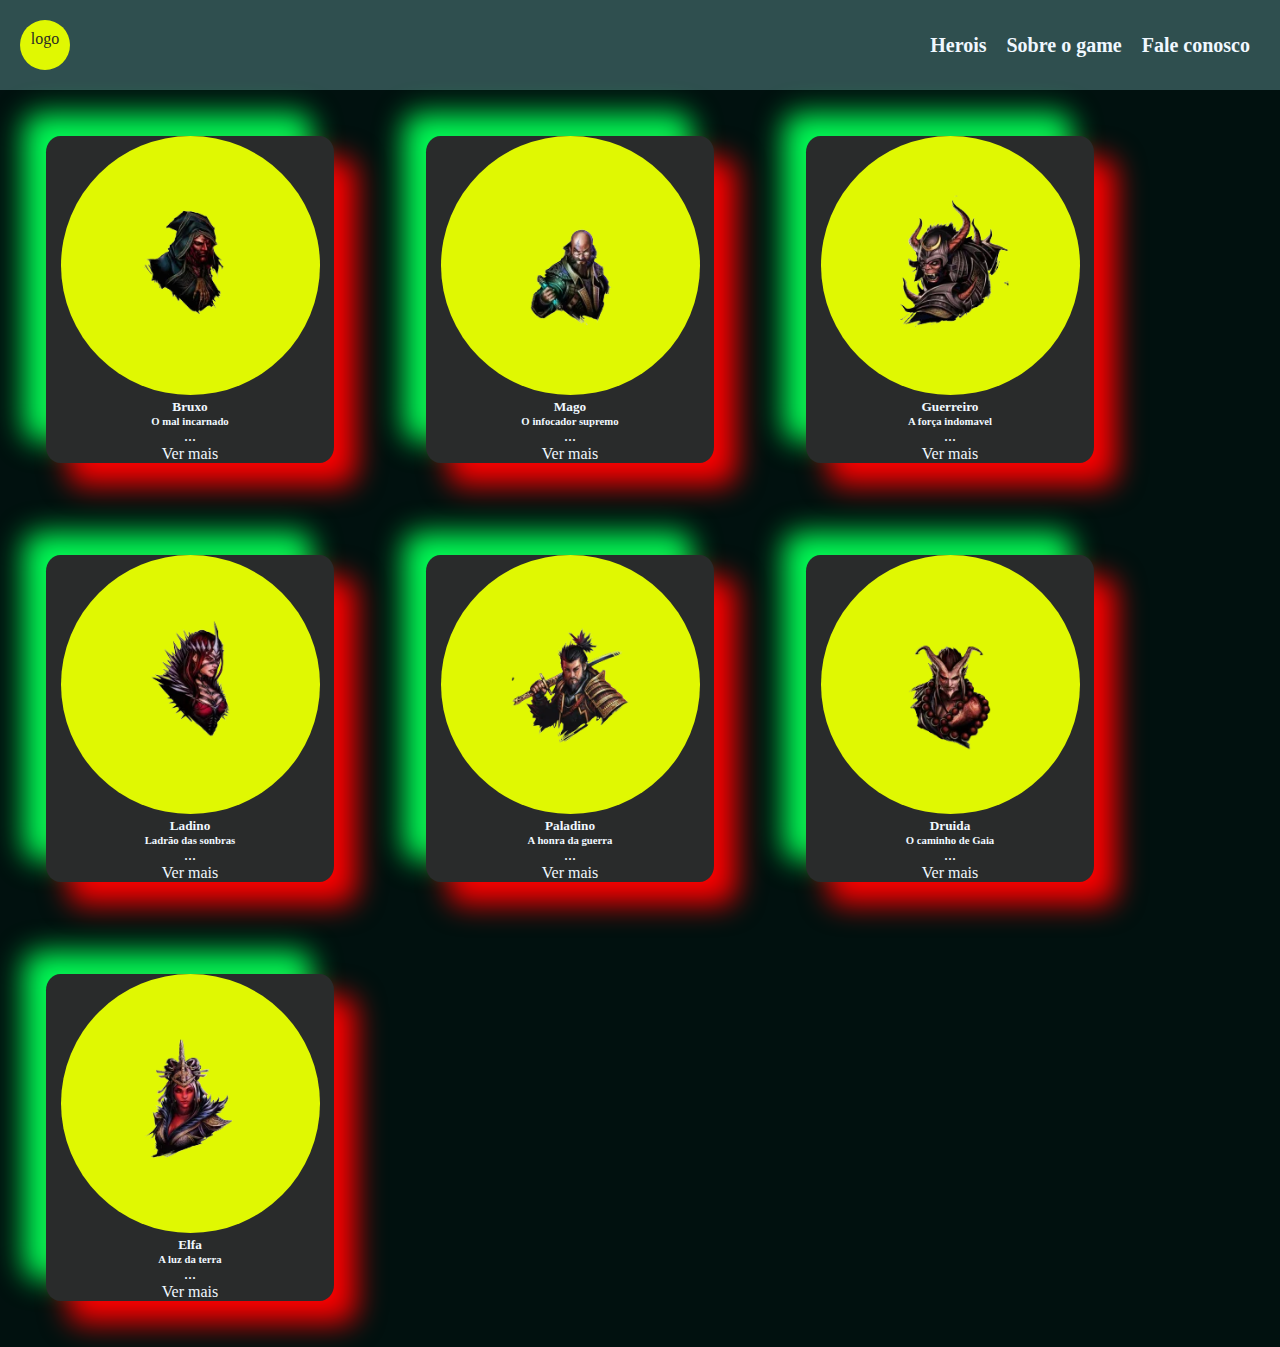
<file: index.html>
<!DOCTYPE html>
<html lang="en">

<head>
    <meta charset="UTF-8">
    <link rel="shortcut icon" href="#" type="image/x-icon">
    <meta http-equiv="X-UA-Compatible" content="IE=edge">
    <meta name="viewport" content="width=device-width, initial-scale=1.0">
    <link rel="stylesheet" href="/css/style.css">
    <script src="/js/main.js"></script>
    <title>Game Rpg</title>
</head>

<body>
<header class="header">

    <a class="logo" href="/">logo</a>

    <nav class="nav">
        <ul class="menu">
            <li><a href="/pages/herois.html">Herois</a></li>
            <li><a href="/pages/about.html">Sobre o game</a></li>
            <li><a href="/pages/contact.html">Fale conosco</a></li>
        </ul>
    </nav>
</header>
    <div class="container">
        <div class="personagens">
            <div class="card" style="width:18rem;">
                <img src="/imagens/bruxo.png" class="card-img-top" alt="...">
                <div class="card-body">
                    <h5 class="card-title">Bruxo</h5>
                    <h6 class="card-subtitle mb-2 text-muted ">O mal incarnado</h6>
                    <p class="card-text">...</p>
                    <a href="#" class="card-link">Ver mais</a>
                </div>
            </div>

            <div class="card" style="width:18rem;">
                <img src="/imagens/mago.png" class="card-img-top" alt="...">
                <div class="card-body">
                    <h5 class="card-title">Mago</h5>
                    <h6 class="card-subtitle mb-2 text-muted ">O infocador supremo</h6>
                    <p class="card-text">...</p>
                    <a href="#" class="card-link">Ver mais</a>
                </div>
            </div>

            <div class="card" style="width:18rem;">
                <img src="/imagens/guerreiro.png" class="card-img-top" alt="...">
                <div class="card-body">
                    <h5 class="card-title">Guerreiro</h5>
                    <h6 class="card-subtitle mb-2 text-muted ">A força indomavel</h6>
                    <p class="card-text">...</p>
                    <a href="#" class="card-link">Ver mais</a>
                </div>
            </div>

            <div class="card" style="width:18rem;">
            <img src="/imagens/ladino.png" class="card-img-top" alt="...">
            <div class="card-body">
                <h5 class="card-title">Ladino</h5>
                <h6 class="card-subtitle mb-2 text-muted ">Ladrão das sonbras</h6>
                <p class="card-text">...</p>
                <a href="#" class="card-link">Ver mais</a>
            </div>
            </div>

            <div class="card" style="width:18rem;">
                <img src="/imagens/paladino.png" class="card-img-top" alt="...">
            <div class="card-body">
                <h5 class="card-title">Paladino</h5>
                <h6 class="card-subtitle mb-2 text-muted ">A honra da guerra</h6>
                <p class="card-text">...</p>
                <a href="#" class="card-link">Ver mais</a>
            </div>
            </div>  
            
            <div class="card" style="width:18rem;">
                <img src="/imagens/druida.png" class="card-img-top" alt="...">
                <div class="card-body">
                    <h5 class="card-title">Druida</h5>
                    <h6 class="card-subtitle mb-2 text-muted ">O caminho de Gaia</h6>
                    <p class="card-text">...</p>
                    <a href="#" class="card-link">Ver mais</a>
                </div>
            </div>

            <div class="card" style="width:18rem;">
                <img src="/imagens/elfa.png" class="card-img-top" alt="...">
                <div class="card-body">
                    <h5 class="card-title">Elfa</h5>
                    <h6 class="card-subtitle mb-2 text-muted ">A luz da terra</h6>
                    <p class="card-text">...</p>
                    <a href="#" class="card-link">Ver mais</a>
                </div>
            </div>

        </div>
    </div>
</body>

</html>
</file>
<file: css/style.css>
* {
    padding: 0;
    margin: 0;
    box-sizing: border-box;
    list-style: none;
    text-decoration: none;
}

body {
    background-color: #01110f;
}

.container {
    width: 100%;
    display: flex;
    color: aliceblue;

}

.logo {
    color: #2a2c24;
    background-color: rgb(224, 248, 2);
    padding: 10px;
    align-items: center;
    justify-content: center;
    text-align: center;
    border-radius: 50%;
    height: 50px;
    width: 50px;
    
}



.header {
    background-color: darkslategrey;
    display: flex;
    flex-wrap: wrap;
    justify-content: space-between;
    align-items: center;
    padding: 20px;
}

.menu {
    display: flex;
    

}

.menu li {
    margin: 0 10px;
    list-style: none;
}

.menu li a {
    text-decoration: none;
    color: aliceblue;
    font-size: 20px;
    font-weight: bold;
    
}


.card {
    
    float: left;
    text-align: center;
    border-radius: 5%;
    background-color: rgb(41, 43, 43);
    margin: 46px;
    box-shadow: 22px 22px 29px #fc0101,
        -22px -22px 29px #01fc55;


}

img {
    
    padding: auto;
    background-color: rgb(224, 248, 2);
    border-radius: 50%;
    width: 259px;
    
}

a {
    text-decoration: none;
    color: aliceblue;
}
</file>
